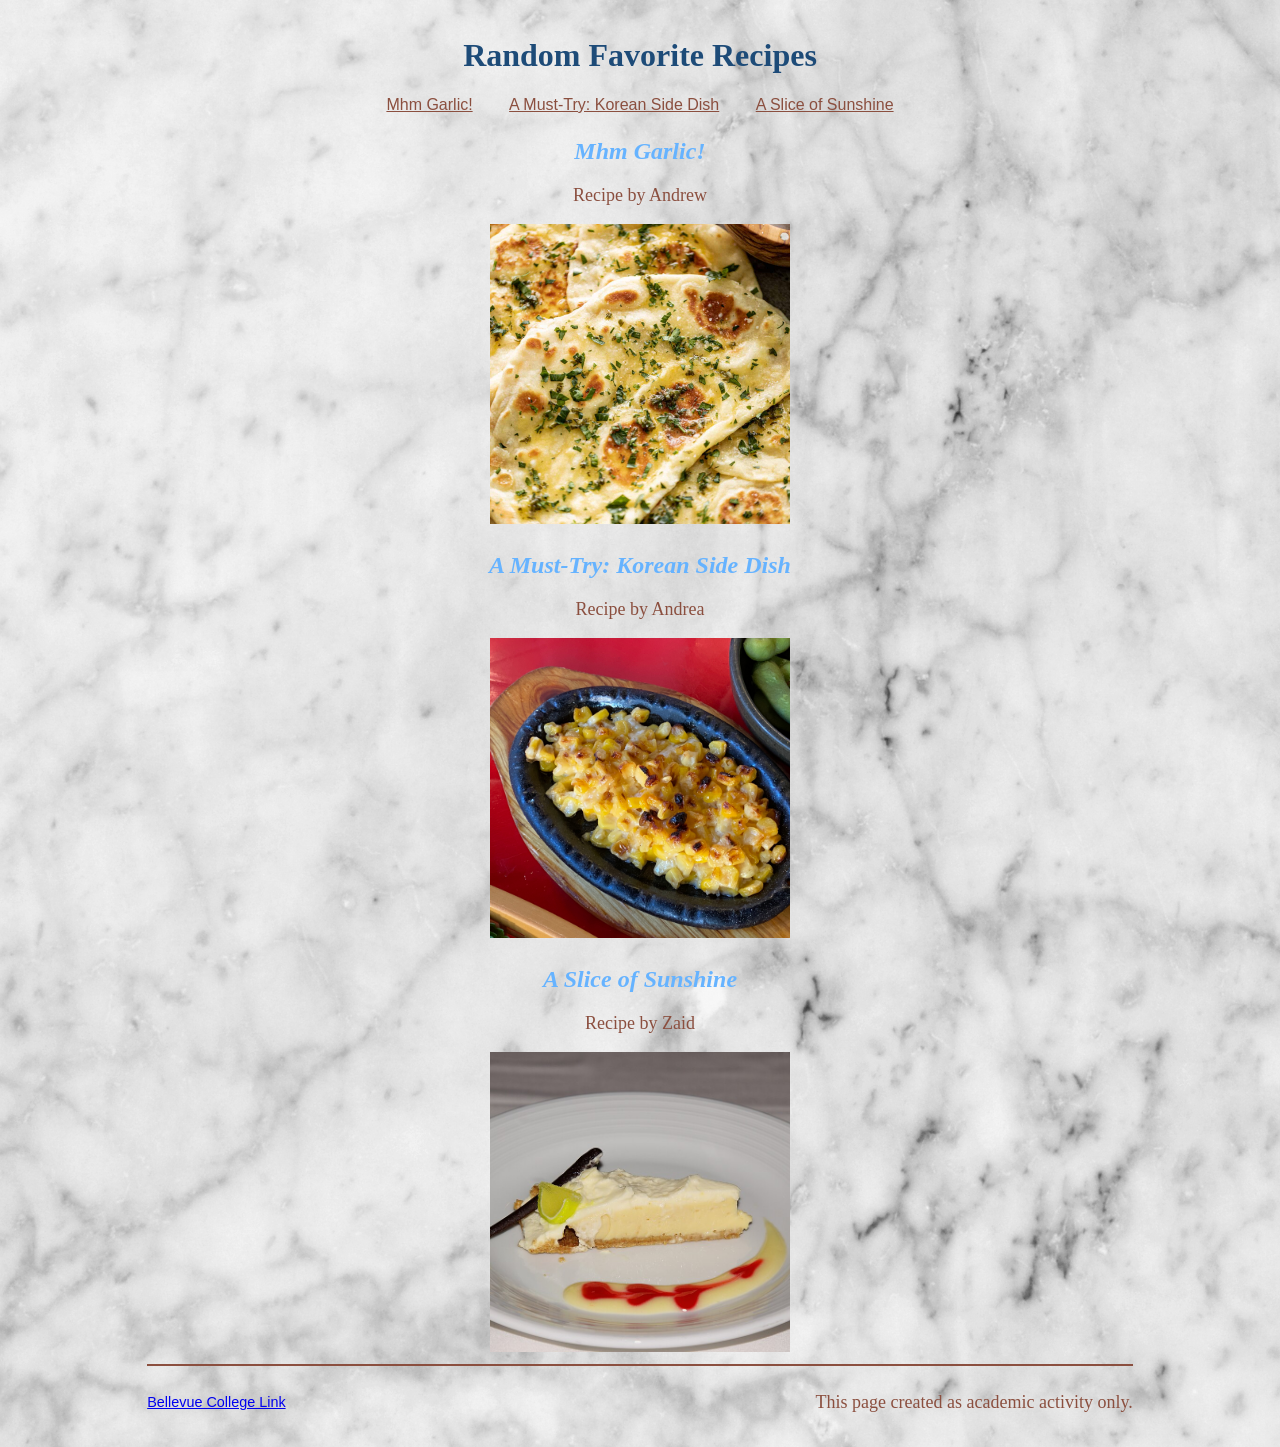
<file: index.html>
<!DOCTYPE html>
<html lang="en">

<head>
  <meta charset="UTF-8">
  <meta name="viewport" content="width=device-width, initial-scale=1.0, shrink-to-fit=no">
  <title>Random Favorite Recipes</title>
  <link rel="stylesheet" href="css/style.css">
</head>

<body>
    <header>
       
        <h1>Random Favorite Recipes</h1>

    </header>
    <nav>
        <a href="https://andrewngu05.github.io/CodingAssignment3/">Mhm Garlic!</a>
        <a href="https://andreache.github.io/Codingassignment3/">A Must-Try: Korean Side Dish</a>
        <a href="https://khreisz.github.io/Codingassignment3/">A Slice of Sunshine</a>
    </nav>

    <div class="recipe">
        <h2>Mhm Garlic!</h2>
        <p>Recipe by Andrew</p>
        <img src="images/Andrew-Naan-Recipe.jpg" alt="Garlic Naan Bread">
    </div>

    <div class="recipe">
        <h2>A Must-Try: Korean Side Dish</h2>
        <p>Recipe by Andrea</p>
        <img src="images/andrea-corn-cheese.jpg" alt="Korean Style Corn topped with melted cheese">
    </div>

    <div class="recipe">
        <h2>A Slice of Sunshine</h2>
        <p>Recipe by Zaid</p>
        <img src="images/zaid-Key_Lime_Pie.jpg" alt="A slice of key lime pie topped with whipped cream and a lime slice">
    </div>

    <hr>
    <footer>
        <a href="https://www.bellevuecollege.edu">Bellevue College Link</a>
        <p>This page created as academic activity only.</p>
    </footer>
</body>

</html>
</file>
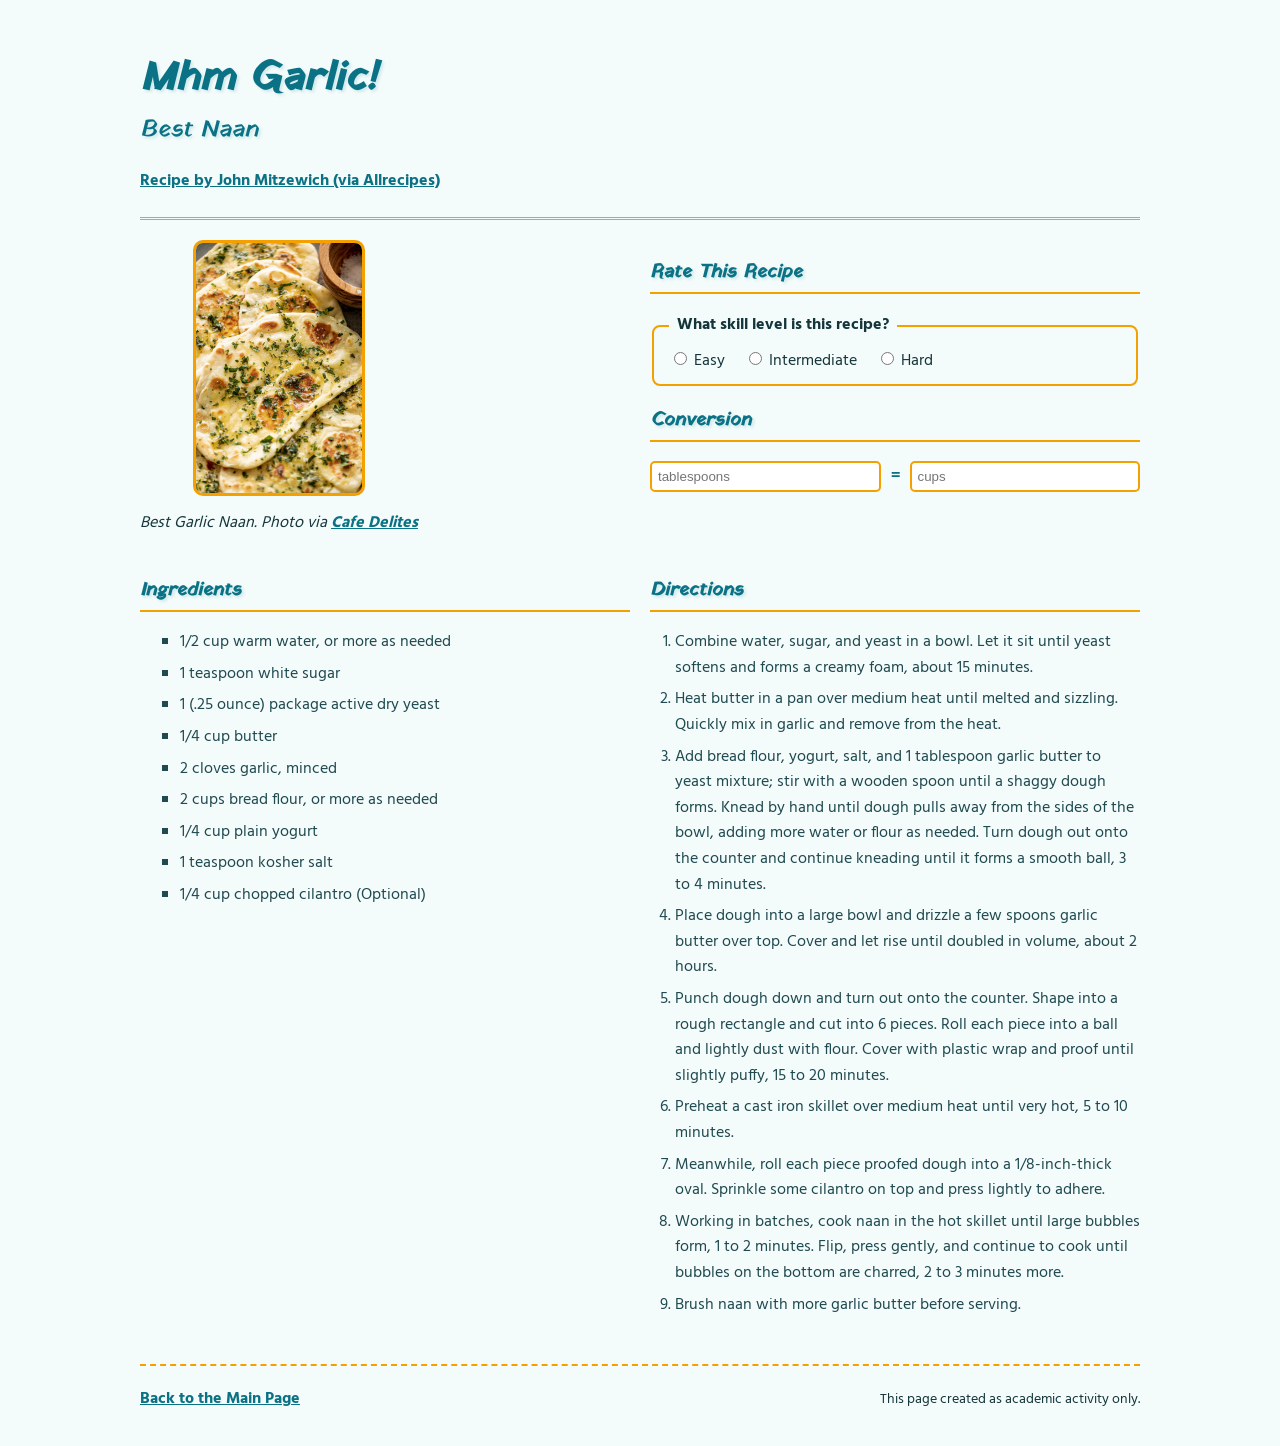
<file: Andrew-index.html>
<!DOCTYPE html>
<html lang="en">
<head>
    <meta charset="UTF-8">
    <meta name="viewport" content="width=device-width, initial-scale=1, shrink-to-fit=no">
    <meta name="author" content="Andrew Nguyen">
    <title>Mhm Garlic!</title>

    <link rel="preconnect" href="https://fonts.googleapis.com">
    <link rel="preconnect" href="https://fonts.gstatic.com" crossorigin>
    <link href="https://fonts.googleapis.com/css2?family=Hind&family=Yatra+One&display=swap" rel="stylesheet">
    <link rel="stylesheet" href="css/Andrew-style.css">
</head>
<body>

    <header>
        <h1> Mhm Garlic!</h1> 

        <h2> Best Naan</h2>

        <p class="source"> 
            <a href="https://www.allrecipes.com/recipe/270860/garlic-naan/">Recipe by John Mitzewich (via Allrecipes)</a>
        </p>
    </header>

    <div class="wrapper">
        <div class="box1">
            <figure> 
                <img src="images/Andrew-Naan-Recipe.jpg" alt="Garlic Naan Bread"> 
                <figcaption>
                    Best Garlic Naan. Photo via
                    <a href="https://cafedelites.com/buttery-garlic-naan-recipe/">Cafe Delites</a>
                </figcaption>
            </figure>
        </div>

        <div class="box2">
            <section id="rating">
                <h3>Rate This Recipe</h3>
                <form>
                    <fieldset>
                        <legend>What skill level is this recipe?</legend>
                        <input type="radio" id="easy" name="skill" value="easy">
                        <label for="easy">Easy</label>
                        <input type="radio" id="intermediate" name="skill" value="intermediate">
                        <label for="intermediate">Intermediate</label>
                        <input type="radio" id="hard" name="skill" value="hard">
                        <label for="hard">Hard</label>
                    </fieldset>
                </form>
            </section>

            <section id="conversion">
                <h3>Conversion</h3>
                <form class="converter">
                    <input type="number" id="tblspn" name="tblspn" placeholder="tablespoons">
                    <span>=</span>
                    <input type="number" id="cups" name="cups" placeholder="cups">
                </form>
            </section>
        </div>
    </div>

    <div class="wrapper">
        <div class="box3">
            <h3>Ingredients</h3>
            <ul>
                <li> 1/2 cup warm water, or more as needed</li>
                <li> 1 teaspoon white sugar</li>
                <li> 1 (.25 ounce) package active dry yeast</li>
                <li> 1/4 cup butter</li>
                <li> 2 cloves garlic, minced</li>
                <li> 2 cups bread flour, or more as needed</li>
                <li> 1/4 cup plain yogurt</li>
                <li> 1 teaspoon kosher salt</li>
                <li> 1/4 cup chopped cilantro (Optional)</li>
            </ul>
        </div>

<!--
<h3>Equipment</h3>

    <ul>

    <li> Big Bowls</li>
    <li> Measuring Cups</li>
    <li> measuring spoons</li>
    <li> Baking pot</li>
    <li> Wooden Spoon</li>
    <li> Plastic wrap</li>
    <li> Cast Iron Skillet</li>
    <li>Plastic Brush</li>
    
    </ul>
</section>
-->
        <div class="box4">
            <h3>Directions</h3>
            <ol>

                <li> Combine water, sugar, and yeast in a bowl. Let it sit until yeast softens and forms a creamy foam, about 15 minutes.</li>
                <li> Heat butter in a pan over medium heat until melted and sizzling. Quickly mix in garlic and remove from the heat.</li>
                <li> Add bread flour, yogurt, salt, and 1 tablespoon garlic butter to yeast mixture; stir with a wooden spoon until a shaggy dough forms. Knead by hand until dough pulls away from the sides of the bowl, adding more water or flour as needed. Turn dough out onto the counter and continue kneading until it forms a smooth ball, 3 to 4 minutes.</li>
                <li> Place dough into a large bowl and drizzle a few spoons garlic butter over top. Cover and let rise until doubled in volume, about 2 hours.</li>
                <li> Punch dough down and turn out onto the counter. Shape into a rough rectangle and cut into 6 pieces. Roll each piece into a ball and lightly dust with flour. Cover with plastic wrap and proof until slightly puffy, 15 to 20 minutes.</li>
                <li> Preheat a cast iron skillet over medium heat until very hot, 5 to 10 minutes.</li>
                <li> Meanwhile, roll each piece proofed dough into a 1/8-inch-thick oval. Sprinkle some cilantro on top and press lightly to adhere.</li>
                <li> Working in batches, cook naan in the hot skillet until large bubbles form, 1 to 2 minutes. Flip, press gently, and continue to cook until bubbles on the bottom are charred, 2 to 3 minutes more. </li>
                <li> Brush naan with more garlic butter before serving.</li>
    
            </ol>
        </div>
    </div>

    <hr>
    <footer>
        <a href="index.html">Back to the Main Page</a>
        <p class="footer-note">This page created as academic activity only.</p>
    </footer>

</body>
</html>
</file>
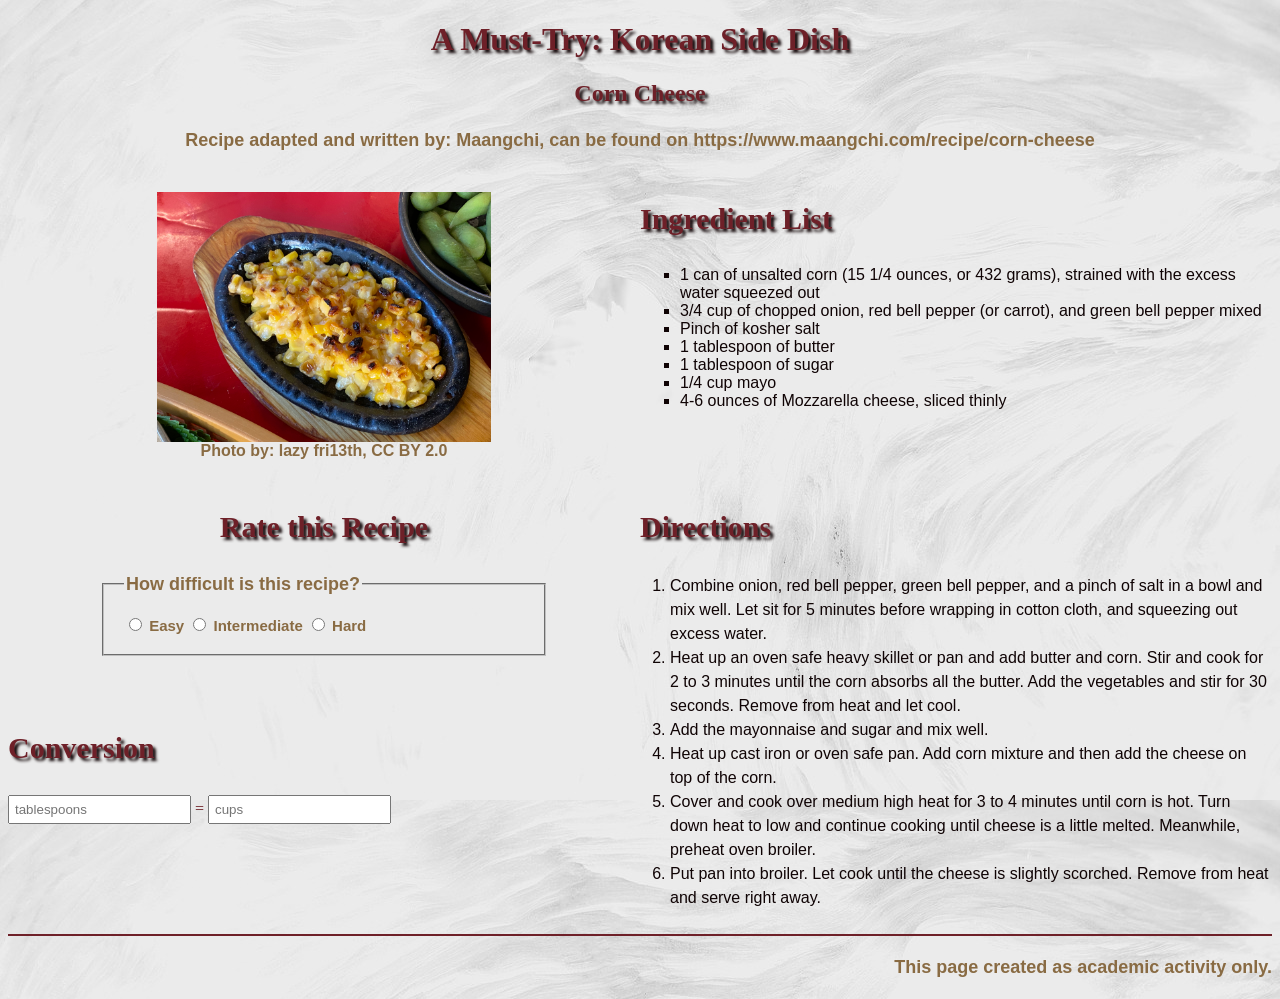
<file: html/andrea-index.html>
<!doctype html>
<html lang="en">

<head>
  <!-- Required meta tags -->
  <meta charset="utf-8">
  <meta name="viewport" content="width=device-width, initial-scale=1, shrink-to-fit=no">
  <meta name="author" content="Andrea Che">
  <title>A Must-Try: Korean Side Dish</title>
  <link href="../css/andrea-style.css" rel="stylesheet" type="text/css">
</head>

<body>

  <h1>A Must-Try: Korean Side Dish</h1>
  <h2>Corn Cheese</h2>
  <p>Recipe adapted and written by: Maangchi, can be found on https://www.maangchi.com/recipe/corn-cheese</p>

  <!-- ROW 1 -->
  <div class="wrapper">

    <div class="box1">
      <figure>
        <img src="../images/andrea-corn-cheese.jpg" alt="Korean Style Corn topped with melted cheese" height="250">
        <figcaption>Photo by: lazy fri13th, CC BY 2.0</figcaption>
      </figure>
    </div>

    <div class="box2">
      <h3>Ingredient List</h3>

      <ul>
        <li>1 can of unsalted corn (15 1/4 ounces, or 432 grams), strained with the excess water squeezed out
        </li>
        <li>3/4 cup of chopped onion, red bell pepper (or carrot), and green bell pepper mixed</li>
        <li>Pinch of kosher salt</li>
        <li>1 tablespoon of butter</li>
        <li>1 tablespoon of sugar</li>
        <li>1/4 cup mayo</li>
        <li>4-6 ounces of Mozzarella cheese, sliced thinly</li>
      </ul>
    </div>

  </div>


  <!-- ROW 2 -->
  <div class="wrapper">

    <div class="box3">

      <h3 class="rate">Rate this Recipe</h3>

      <fieldset>
        <legend>How difficult is this recipe?</legend>
        <input type="radio" id="easy" name="easy"> Easy
        <input type="radio" id="medium" name="med"> Intermediate
        <input type="radio" id="hard" name="hard"> Hard
      </fieldset>

      <p>&nbsp;</p>

      <h3>Conversion</h3>

      <input type="text" id="tblspn" name="tblspn" placeholder="tablespoons">
      =
      <input type="text" id="cups" name="cups" placeholder="cups">
      <!--
    <h3>Equipment</h3>
    <ul>
    <li>Mixing bowl</li>
    <li>Oven safe pan or skillet</li>
    <li>Spoon</li>
    <li>Measuring cups and spoons</li>
    <li>Lid for pan</li>
    </ul>
    -->

    </div>


    <div class="box4">

      <h3>Directions</h3>

      <ol>
        <li>Combine onion, red bell pepper, green bell pepper, and a pinch of salt in a bowl and mix well. Let
          sit for 5 minutes before wrapping in cotton cloth, and squeezing out excess water.</li>
        <li>Heat up an oven safe heavy skillet or pan and add butter and corn. Stir and cook for 2 to 3 minutes
          until the corn absorbs all the butter. Add the vegetables and stir for 30 seconds. Remove from heat
          and let cool.</li>
        <li>Add the mayonnaise and sugar and mix well.</li>
        <li>Heat up cast iron or oven safe pan. Add corn mixture and then add the cheese on top of the corn.
        </li>
        <li>Cover and cook over medium high heat for 3 to 4 minutes until corn is hot. Turn down heat to low and
          continue cooking until cheese is a little melted. Meanwhile, preheat oven broiler.</li>
        <li>Put pan into broiler. Let cook until the cheese is slightly scorched. Remove from heat and serve
          right away.</li>
      </ol>

    </div>

  </div>

  <hr>

  <p style="text-align:right">
    This page created as academic activity only.
  </p>

</body>


</html>
</file>
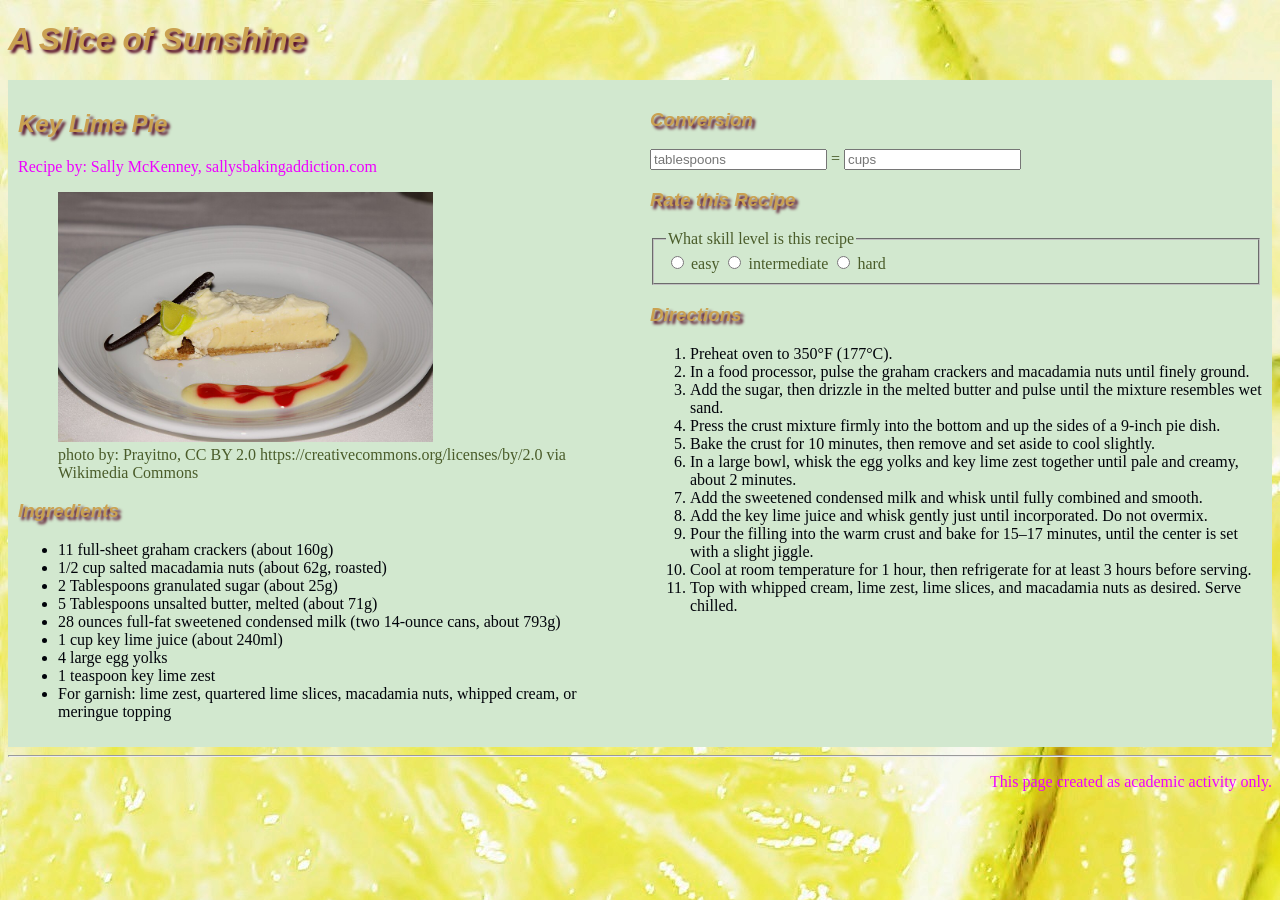
<file: html/zaid-index.html>
<!DOCTYPE html>
<html lang="en">

<head>
    <meta charset="UTF-8">
    <meta name="viewport" content="width=device-width, initial-scale=1.0", shrink-to-fit=no">
    <meta name="author" content="Zaid Khreis">
    <title>A Slice of Sunshine</title>
    <link href="../css/zaid-style.css" rel="stylesheet" type="text/css">
    <style>

    </style>
</head>

<body>

    <h1>A Slice of Sunshine</h1>
    <div class="wrapper">
        <div class="box1">
        <h2>Key Lime Pie</h2>

        <p>Recipe by: Sally McKenney, sallysbakingaddiction.com</p>

        <figure>
            <img src="../images/zaid-Key_Lime_Pie.jpg" alt="A slice of key lime pie topped with whipped cream and a lime slice"
                height="250">
            <figcaption>photo by: Prayitno, CC BY 2.0 https://creativecommons.org/licenses/by/2.0 via Wikimedia Commons
            </figcaption>
        </figure>
        
        <h3>Ingredients</h3>
        <ul>
            <li>11 full-sheet graham crackers (about 160g)</li>
            <li>1/2 cup salted macadamia nuts (about 62g, roasted)</li>
            <li>2 Tablespoons granulated sugar (about 25g)</li>
            <li>5 Tablespoons unsalted butter, melted (about 71g)</li>
            <li>28 ounces full-fat sweetened condensed milk (two 14-ounce cans, about 793g)</li>
            <li>1 cup key lime juice (about 240ml)</li>
            <li>4 large egg yolks</li>
            <li>1 teaspoon key lime zest</li>
            <li>For garnish: lime zest, quartered lime slices, macadamia nuts, whipped cream, or meringue topping</li>
        </ul>
        </div>
        <!--
    <h3>Equipment</h3>
    <ul>
        <li>9-inch pie dish</li>
        <li>Food processor</li>
        <li>Medium mixing bowl</li>
        <li>Large mixing bowl</li>
        <li>Whisk</li>
        <li>Citrus zester or fine grater</li>
        <li>Citrus juicer</li>
        <li>Measuring cups and spoons</li>
        <li>Oven</li>
        
    </ul>
-->
    <div class="box2">
        <h3>Conversion</h3>
        <input type="text" placeholder="tablespoons"> =
        <input type="text" placeholder="cups">
        <h3>Rate this Recipe</h3>
        <form>
            <fieldset>
                <legend>What skill level is this recipe</legend>
                <input type="radio" name="option" value="easy">
                easy
                <input type="radio" name="option" value="intermediate">
                intermediate
                <input type="radio" name="option" value="hard">
                hard
            </fieldset>
        </form>
        <h3>Directions</h3>
        <ol>
            <li>Preheat oven to 350&deg;F (177&deg;C).</li>
            <li>In a food processor, pulse the graham crackers and macadamia nuts until finely ground.</li>
            <li>Add the sugar, then drizzle in the melted butter and pulse until the mixture resembles wet sand.</li>
            <li>Press the crust mixture firmly into the bottom and up the sides of a 9-inch pie dish.</li>
            <li>Bake the crust for 10 minutes, then remove and set aside to cool slightly.</li>
            <li>In a large bowl, whisk the egg yolks and key lime zest together until pale and creamy, about 2 minutes.
            </li>
            <li>Add the sweetened condensed milk and whisk until fully combined and smooth.</li>
            <li>Add the key lime juice and whisk gently just until incorporated. Do not overmix.</li>
            <li>Pour the filling into the warm crust and bake for 15–17 minutes, until the center is set with a slight
                jiggle.</li>
            <li>Cool at room temperature for 1 hour, then refrigerate for at least 3 hours before serving.</li>
            <li>Top with whipped cream, lime zest, lime slices, and macadamia nuts as desired. Serve chilled.</li>
        </ol>
    </div>
    </div>

    <hr>

    <p style="text-align: right;">This page created as academic activity only.</p>

</body>

</html>
</file>
<file: css/style.css>
body{
    background-image: url(../images/background-image.jpg);
    background-repeat: no-repeat;
    background-position: center top;
    background-size: cover;
    margin: 0;
    padding: 1rem 1.5rem;
    font-family: sans-serif;
    background-color: #fdf6ee;
    color: #2b2b2b;
    text-align: center;
}

h1 {
    font-family: Georgia, 'Times New Roman', Times, serif;
    font-weight: bold;
    color: #1d4b78
}

h2 {
    font-style: italic;
    font-family: Georgia, 'Times New Roman', Times, serif;
    color: #66b3ff;
}

nav a {
    color: #8b4f3f;
    margin: 0 1rem;
}

p {
    font-family: Cambria, Cochin, Georgia, Times, 'Times New Roman', serif;
    font-size: large;
    color: #8b4f3f;
}

.recipe {
    margin-top: 1.5rem;
}

.recipe img {
    width: 300px;
    height: 300px;
    object-fit: cover;
}

hr {
    border: none;
    border-top: 2px solid #8b4f3f;
    width: 80%
}

footer {
    display: flex;
    justify-content: space-between;
    align-items: center;
    padding: 0 10%;
    font-size: 0.9rem;
}
</file>
<file: css/Andrew-style.css>
body{
        background-color: #f4fbfb;
        color: #14363b;
        font-family: "Hind", Arial, Helvetica, sans-serif;
        line-height: 1.6;
        max-width: 1000px;
        margin: 0 auto;
        padding: 20px;
    }

    h1, h2, h3 { 
        font-family: "Yatra One", Georgia, "Times New Roman", serif;
        color:#0b7285;
        text-shadow: 2px 2px 3px #cfe8ea;
        font-style: oblique;
    }

    h1 {
        text-align: left;
        font-size:2.5rem;
        margin-bottom: 0; 
    }

    h2 {
        text-align: left;
        margin-top: 0;
        font-weight: normal;
        font-style: italic;
    }

    h3 {
        border-bottom: 2px solid #f4a100;
        padding-bottom: 4px;
    }

    p {
        color: #14363b;
    }

    .source {
        text-align: left;
    }

    a {
        color: #0b7285;
        font-weight: bold;
    }

    a:hover {
        color: #c47f00;
    }

    section {
        margin-bottom: 20px;
    }

    header {
        position: sticky;
        top: 0;
        z-index: 10;
        background-color: #f4fbfb;
        padding-bottom: 6px;
        border-bottom: 3px double #f4a100;
    }

    .wrapper {
        display:flex;
        gap: 20px;
        margin-top: 20px;
    }

    .wrapper div {
        flex: 1;
    }
/*
    div {
        border: double cornflowerblue;
    }
*/
    .box1 figure {
        position: relative;
        display: inline-block;
    }

    figure {
        text-align: center;
        margin: 0;
    }

    img {
        max-width: 100%;
        height: 250px;
        object-fit: cover;
        border-radius: 10px;
        border: 3px solid #f4a100;
    }

    figcaption {
        font-style: italic;
        margin-top: 6px;
    }

    ul {
        list-style-type: square;
    }

    ol {
        padding-left: 25px;
    }

    li {
        color: #1f4a50;
        margin-bottom: 6px;
    }

    form {
        margin-bottom: 10px;
    }

    input {
        accent-color: #f4a100;
    }

    input[type="number"] {
        padding: 6px;
        width: 100%;
        box-sizing: border-box;
        border: 2px solid #f4a100;
        border-radius: 5px;
        background-color: #ffffff;
        color: #14363b;
    }

    .converter {
        display: grid;
        grid-template-columns: 1fr auto 1fr;
        gap: 10px;
        align-items: center;
    }

    span {
        font-weight: bold;
        color: #0b7285;
    }

    fieldset {
        border: 2px solid #f4a100;
        border-radius: 8px;
        padding: 10px 15px;
    }

    legend {
        font-weight: bold;
        padding: 0 8px;
    }
   
    label {
        margin-right: 15px;
    }

    hr {
        border: none;
        border-top: 2px dashed #f4a100;
        margin-top: 30px;
    }

    footer {
        display: flex;
        justify-content: space-between;
        align-items: center;
    }

    .footer-note {
        text-align: right;
        font-size: 0.9rem;
    }
</file>
<file: css/andrea-style.css>
/*Global Styles
---------------------------*/
body {
  color: #6E2028;
  background-image: url(../images/andrea-background-image.jpg);
  font-family: Georgia, 'Times New Roman', Times, serif;
}

/*Headings
---------------------------*/
h1,
h2 {
  font-family: Georgia, 'Times New Roman', Times, serif;
  text-align: center;
  text-shadow: 3px 3px 3px #0f0304;
}

h3 {
  color: #6E2028;
  font-family: Georgia, 'Times New Roman', Times, serif;
  font-size: 30px;
  text-align: left;
  text-shadow: 3px 3px 3px #0f0304;
}

.rate {
  text-align: center;
}

fieldset {
  width: 400px;
  padding: 20px;
  margin: 0 auto;
  color: #896b43;
  font-weight: bold;
  font-family: 'Gill Sans', 'Gill Sans MT', Calibri, 'Trebuchet MS', sans-serif;
  font-size: 15px;
}

/*Paragraph
---------------------------*/
p {
  color: #896b43;
  font-size: 18px;
  font-family: 'Gill Sans', 'Gill Sans MT', Calibri, 'Trebuchet MS', sans-serif;
  font-weight: bold;
  line-height: 1.5;
  text-align: center;

}

/*Image
---------------------------*/
figure {
  margin: 20px 0;
}

img {
  display: block;
  margin: 0 auto;

}

figcaption {
  text-align: center;
  color: #896b43;
  font-weight: bold;
  font-family: Verdana, Geneva, Tahoma, sans-serif;
}

/*Lists
---------------------------*/
ul {
  color: #896b43;
  list-style-type: square;
  font-family: Verdana, Geneva, Tahoma, sans-serif;
}

li {
  color: #0f0304;
  font-family: Verdana, Geneva, Tahoma, sans-serif;
}

ol {
  padding-left: 30px;
}

/* Rating / Conversion Form 
---------------------------*/
fieldset {
  color: #896b43;
  font-weight: bold;
  font-family: 'Gill Sans', 'Gill Sans MT', Calibri, 'Trebuchet MS', sans-serif;
  font-size: 15px;
}

legend {
  font-size: 18px;
}


input {
  padding: 5px;
}

ol {
  padding-left: 30px;
  line-height: 1.5;
}

/*Divider
---------------------------*/
hr {
  border: 1px solid #6E2028;
}

/*Page Layout
---------------------------*/
.wrapper {
  display: flex
}

.wrapper div {
  flex: 1;
}
</file>
<file: css/zaid-style.css>
body {
    background-color: #fdf6e3;
    background-image: url("../images/zaid-key-lime-background.jpg");
    font-family: Georgia, "Times New Roman", serif;
    color: #4a5c2a;
}

h1,
h2,
h3 {
    font-family: "Berkshrie Swash", sans-serif;
    color: #caa151;
    text-shadow: 3px 3px 3px #510321;
    font-style: oblique;
}

p {
    color: rgb(238, 0, 255);
}

li {
    color: rgb(1, 3, 10);
}
.wrapper {
  display: flex;
  justify-content: space-between;
}
.wrapper>div {
    
    flex: 1;
    padding: 10px;
    background-color: rgb(210, 232, 207);
   
    
}
/*div {

 border: double rgb(237, 100, 100);

} */
ul li ol hr span figure input fieldset {}
</file>
